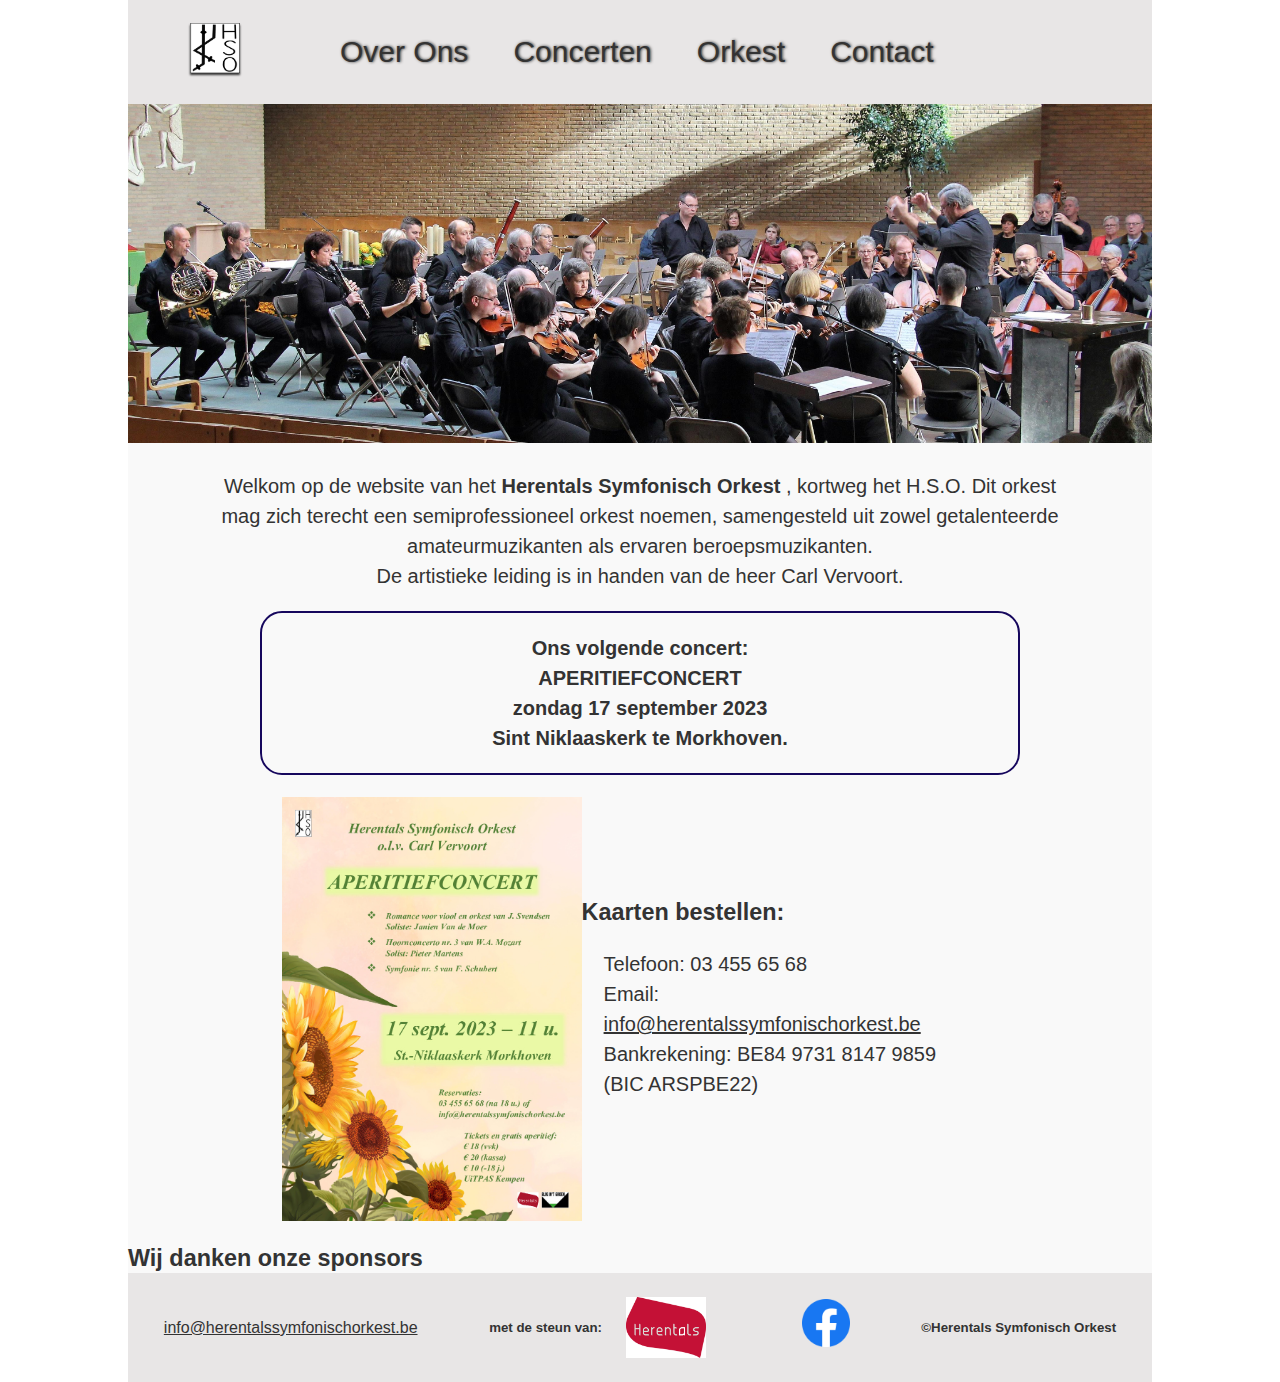
<file: hso/index.html>
<!DOCTYPE html>
<html lang="en">

<head>
    <meta charset="UTF-8">
    <meta name="viewport" content="width=device-width, initial-scale=1.0">
    <link rel="shortcut icon" href="./images/logo hso241.jpg" type="image/x-icon">
    <link rel="stylesheet" href="./style.css">
    <link rel="stylesheet" href="https://cdnjs.cloudflare.com/ajax/libs/font-awesome/4.7.0/css/font-awesome.min.css">

    <title>Herentals Symfonisch Orkest</title>
</head>

<body>
    <div class="container">
        <header class="topnav" id="myTopnav">
            <!--logo HSO, ook als favicon zetten-->

          
            
                    <a href="./index.html">
                        <img id="logo" src="./images/logo hso241.jpg" alt="logo HSO" width="50px">
                    </a>
                
  <ul>
                <li>
                    <a href="./index.html">
                        Over Ons
                    </a>
                    <!--Nieuws, Sponsors??
                        affiche, 
                        foto's van concerten, foto van repetitie, plaats waar we repeteren? -->
                </li>
                <li class="submenu">
                    <a href="./concerten.html">
                        Concerten </a>
                </li>
                <li class="submenu">
                    <a href="./orkest.html">
                        Orkest
                        <!--leden met naam vermelden per instrument? + 'reclame' om mee te komen spelen?-->
                    </a>
                </li>
                <li class="submenu">
                    <a href="./contact.html">
                        Contact
                    </a>
                
                </li>
            </ul>
            <a href="javascript:void(0);" class="icon" onclick="navbarresponsive()">
                <i class="fa fa-bars"></i></a>
        </header>
        <main>
         <!--Nieuws, Sponsors??
         affiche, 
         foto's van concerten, foto van repetitie, plaats waar we repeteren? -->
               
            <img src="./images/hsofacebookfoto.jpg" width="100%">
            <br>
            <p class="intro">Welkom op de website van het <b>Herentals Symfonisch Orkest </b> , 
                kortweg het H.S.O. Dit orkest mag zich terecht
                een semiprofessioneel orkest noemen, samengesteld uit zowel getalenteerde 
                amateurmuzikanten als ervaren beroepsmuzikanten.
                <br> De artistieke leiding is in handen van de heer Carl Vervoort.
            </p>
            <p id="volgendConcert">Ons volgende concert: <br>  APERITIEFCONCERT
                <br> 
                zondag 17 september 2023 <br>
                Sint Niklaaskerk te Morkhoven.</p>
            <div class="kleineContainer">
                <img class="affiche" src="./images/affiche 17 09 23.jpg" alt="affiche">
                <div class="kaarten">
                    <h3>Kaarten bestellen: </h3>
                    <p>
                        Telefoon: 03 455 65 68<br>
                        Email: <a
                            href="mailto:info@herentalssymfonischorkest.be">info@herentalssymfonischorkest.be</a><br>
                        Bankrekening: BE84 9731 8147 9859 (BIC ARSPBE22)</p>
                </div>

            </div>
<div class="sponsors">
    <h3>Wij danken onze sponsors</h3>
    
</div>
        </main>
        <footer>
            <a href="mailto:info@herentalssymfonischorkest.be">info@herentalssymfonischorkest.be</a>
           <div class="sponsors">
            <h5>met de steun van:</h5>
            <!--Link naar Herentals -->
            <img src="./images/logoSponsorHerentals.jpg" alt="logo Herentals">
         
           </div> 
           <a href="https://www.facebook.com/profile.php?id=100064446536694">
            <img src="./images/facebook ronde achtergrond.png" alt="logo facebook">
           </a>
           <h5>&copy;Herentals Symfonisch Orkest</h5>

            <!--
    emailadres
    social media logo +link
copyright
-->
        </footer>
    </div>
    <script src="./index.js"></script>
</body>

</html>
</file>
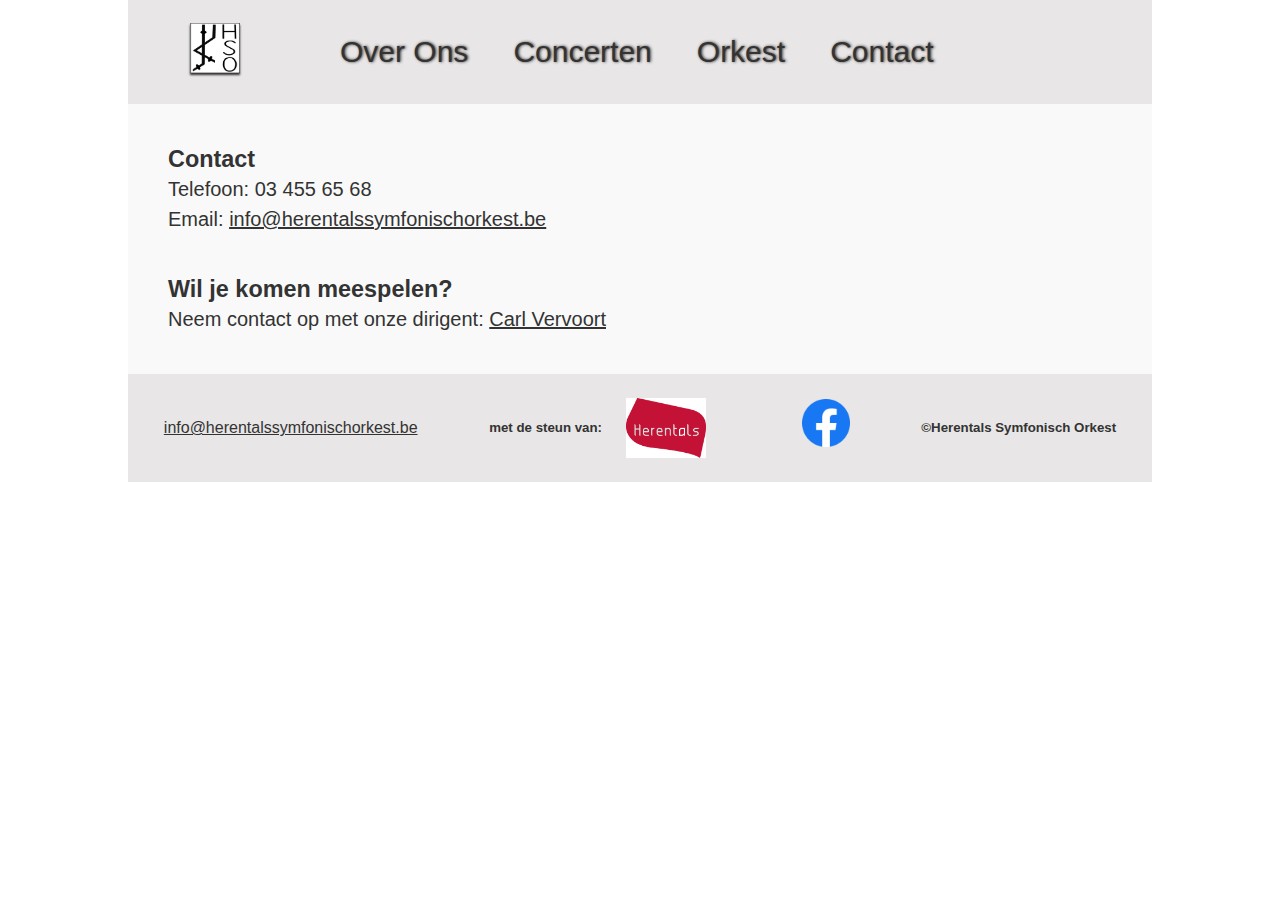
<file: hso/contact.html>
<!DOCTYPE html>
<html lang="en">

<head>
    <meta charset="UTF-8">
    <meta name="viewport" content="width=device-width, initial-scale=1.0">
    <link rel="shortcut icon" href="./images/logo hso241.jpg" type="image/x-icon">
    <link rel="stylesheet" href="./style.css">
    <link rel="stylesheet" href="https://cdnjs.cloudflare.com/ajax/libs/font-awesome/4.7.0/css/font-awesome.min.css">

    <title>Contact</title>
</head>

<body>
    <div class="container">
        <header class="topnav" id="myTopnav">
            <!--logo HSO, ook als favicon zetten-->
            <a href="./index.html">
                <img id="logo" src="./images/logo hso241.jpg" alt="logo HSO" width="50px">
            </a>
            <ul>


                <li>
                    <a href="./index.html">
                        Over Ons
                    </a>
                    <!--Nieuws, Sponsors??
                        affiche, 
                        foto's van concerten, foto van repetitie, plaats waar we repeteren? -->
                </li>
                <li class="submenu">
                    <a href="./concerten.html">
                        Concerten </a>
                </li>
                <li class="submenu">
                    <a href="./orkest.html">
                        Orkest
                        <!--leden met naam vermelden per instrument? + 'reclame' om mee te komen spelen?-->
                    </a>
                </li>
                <li class="submenu">
                    <a href="./contact.html">
                        Contact
                    </a>
                    <!-- <ul class="submenu-content">
                        <li><a href="#kaarten"></a>Kaarten bestellen</li>
                        <li>
                            <a href="#vacatures">Vacatures</a>
                        </li>
                    </ul> -->
                </li>
            </ul>
            <a href="javascript:void(0);" class="icon" onclick="navbarresponsive()">
                <i class="fa fa-bars"></i></a>
        </header>
        <main>
            <div class="contact">
                <!--Contactadres?-->
                    <h3 id="kaarten">Contact</h3>
        
            Telefoon: 03 455 65 68<br>
            Email: <a href="mailto:info@herentalssymfonischorkest.be">info@herentalssymfonischorkest.be</a><br>
       
            <!-- <p><a href="https://www.facebook.com/Herentals-Symfonisch-Orkest-318707505434086/"
                    target="_blank">Facebook</a><br>
 <a href="https://www.linkedin.com/company/18284267/" target="_blank">LinkedIn</a>
            </p> -->
            </div>
        
            <div class="vacatures contact">
                <h3 id="vacatures">Wil je komen meespelen?</h3>
 <p> Neem contact op met onze dirigent: <a href="mailto:info@herentalssymfonischorkest.be"> Carl Vervoort</a>
 </p>
            </div>
        </main>
        <footer>
            <a href="mailto:info@herentalssymfonischorkest.be">info@herentalssymfonischorkest.be</a>
            <div class="sponsors">
                <h5>met de steun van:</h5>
                <!--Link naar Herentals en GoForCruise-->
                <img src="./images/logoSponsorHerentals.jpg" alt="logo Herentals">

            </div>
            <a href="https://www.facebook.com/profile.php?id=100064446536694">
                <img src="./images/facebook ronde achtergrond.png" alt="logo facebook">
            </a>
            <h5>&copy;Herentals Symfonisch Orkest</h5>
            <!--
    emailadres
    social media logo +link
copyright
-->
        </footer>
        <script src="./index.js"></script>
    </div>
</body>

</html>
</file>
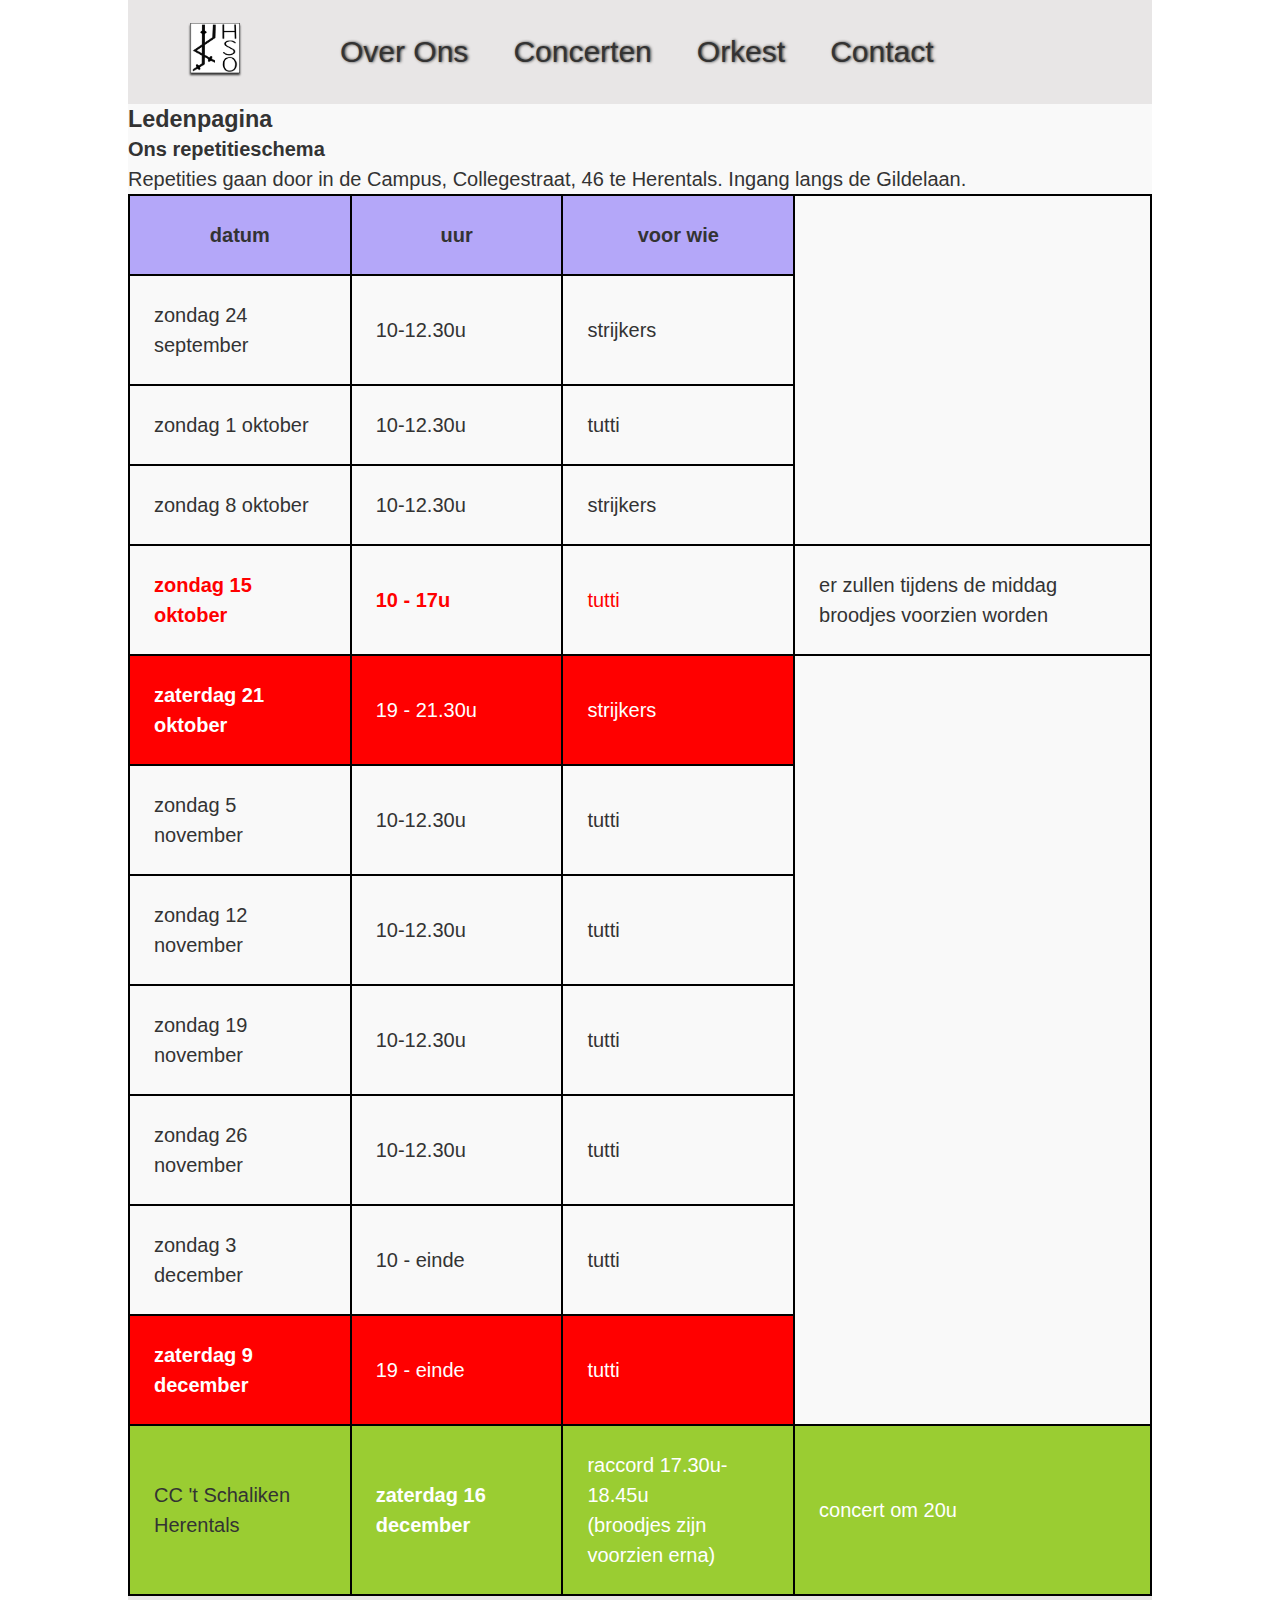
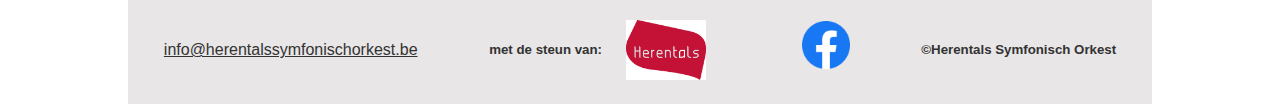
<file: hso/leden.html>
<!DOCTYPE html>
<html lang="en">

<head>
    <meta charset="UTF-8">
    <meta name="viewport" content="width=device-width, initial-scale=1.0">
    <link rel="shortcut icon" href="./images/logo hso241.jpg" type="image/x-icon">
    <link rel="stylesheet" href="./style.css">
    <link rel="stylesheet" href="https://cdnjs.cloudflare.com/ajax/libs/font-awesome/4.7.0/css/font-awesome.min.css">

    <title>Leden</title>
</head>

<body>
    <div class="container">
        <header class="topnav" id="myTopnav">
            <!--logo HSO, ook als favicon zetten-->
            <a href="./index.html">
                <img id="logo" src="./images/logo hso241.jpg" alt="logo HSO" width="50px">
            </a>
            <ul>
                <li>
                    <a href="./index.html">
                        Over Ons
                    </a>
                    <!--Nieuws, Sponsors??
                        affiche, 
                        foto's van concerten, foto van repetitie, plaats waar we repeteren? -->
                </li>
                <li class="submenu">
                    <a href="./concerten.html">
                        Concerten </a>
                </li>
                <li class="submenu">
                    <a href="./orkest.html">
                        Orkest
                        <!--leden met naam vermelden per instrument? + 'reclame' om mee te komen spelen?-->
                    </a>
                </li>
                <li class="submenu">
                    <a href="./contact.html">
                        Contact
                    </a>

                </li>
            </ul>
            <a href="javascript:void(0);" class="icon" onclick="navbarresponsive()">
                <i class="fa fa-bars"></i></a>
        </header>
        <main>
            <h3>Ledenpagina</h3>
            <h4>Ons repetitieschema</h4>
            <p>Repetities gaan door in de Campus, Collegestraat, 46 te Herentals. 
                Ingang langs de Gildelaan.</p>
            <table>

                <tr>
                    <th>datum</th>
                    <th>uur</th>
                    <th>voor wie</th>
                </tr>
<tr>
    <td>zondag 24 september</td>
    <td>10-12.30u</td>
    <td>strijkers</td>
</tr>
<tr>
    <td>zondag 1 oktober</td>
    <td>10-12.30u</td>
    <td>tutti</td>
</tr>
<tr>
    <td>zondag 8 oktober</td>
    <td>10-12.30u</td>
    <td>strijkers</td>
</tr>
<tr >
    <td style="color: red; font-weight: bolder;">zondag 15 oktober</td>
    <td style="color: red; font-weight: bolder;">10 - 17u</td>
    <td style="color: red;">tutti</td>
    <td>er zullen tijdens de middag broodjes voorzien worden</td>
</tr>  
<tr style="background-color: red;">
    <td style="color: white; font-weight: bolder;">zaterdag 21 oktober</td>
    <td style="color: white;">19 - 21.30u</td>
    <td style="color: white;">strijkers</td>
</tr>      
<tr>
    <td>zondag 5 november</td>
    <td>10-12.30u</td>
    <td>tutti</td>
</tr>
<tr>
    <td>zondag 12 november</td>
    <td>10-12.30u</td>
    <td>tutti</td>
</tr>
<tr>
    <td>zondag 19 november</td>
    <td>10-12.30u</td>
    <td>tutti</td>
</tr>
<tr>
    <td>zondag 26 november</td>
    <td>10-12.30u</td>
    <td>tutti</td>
</tr>
<tr>
    <td>zondag 3 december</td>
    <td>10 - einde</td>
    <td>tutti</td>
</tr>
<tr style="background-color: red;">
    <td style="color: white; font-weight: 900;">zaterdag 9 december</td>
    <td style="color: white;">19 - einde</td>
    <td style="color: white;">tutti</td>
</tr>
<tr style="background-color:yellowgreen;">
    <td>CC 't Schaliken Herentals</td>
    <td style="color: white; font-weight: bolder;">zaterdag 16 december</td>
    <td style="color: white;">raccord 17.30u-18.45u <br> (broodjes zijn voorzien erna)</td>
  
    <td style="color: white;">concert om 20u</td>  
    <!-- <td>broodjes zijn voorzien na de raccord</td> -->
</tr>
            </table>

        </main>
        <footer>
            <a href="mailto:info@herentalssymfonischorkest.be">info@herentalssymfonischorkest.be</a>
            <div class="sponsors">
                <h5>met de steun van:</h5>
                <!--Link naar Herentals en GoForCruise-->
                <img src="./images/logoSponsorHerentals.jpg" alt="logo Herentals">

            </div>
            <a href="https://www.facebook.com/profile.php?id=100064446536694">
                <img src="./images/facebook ronde achtergrond.png" alt="logo facebook">
            </a>
            <h5>&copy;Herentals Symfonisch Orkest</h5>
            <!--
    emailadres
    social media logo +link
copyright
-->
        </footer>
    </div>
</body>

</html>
</file>
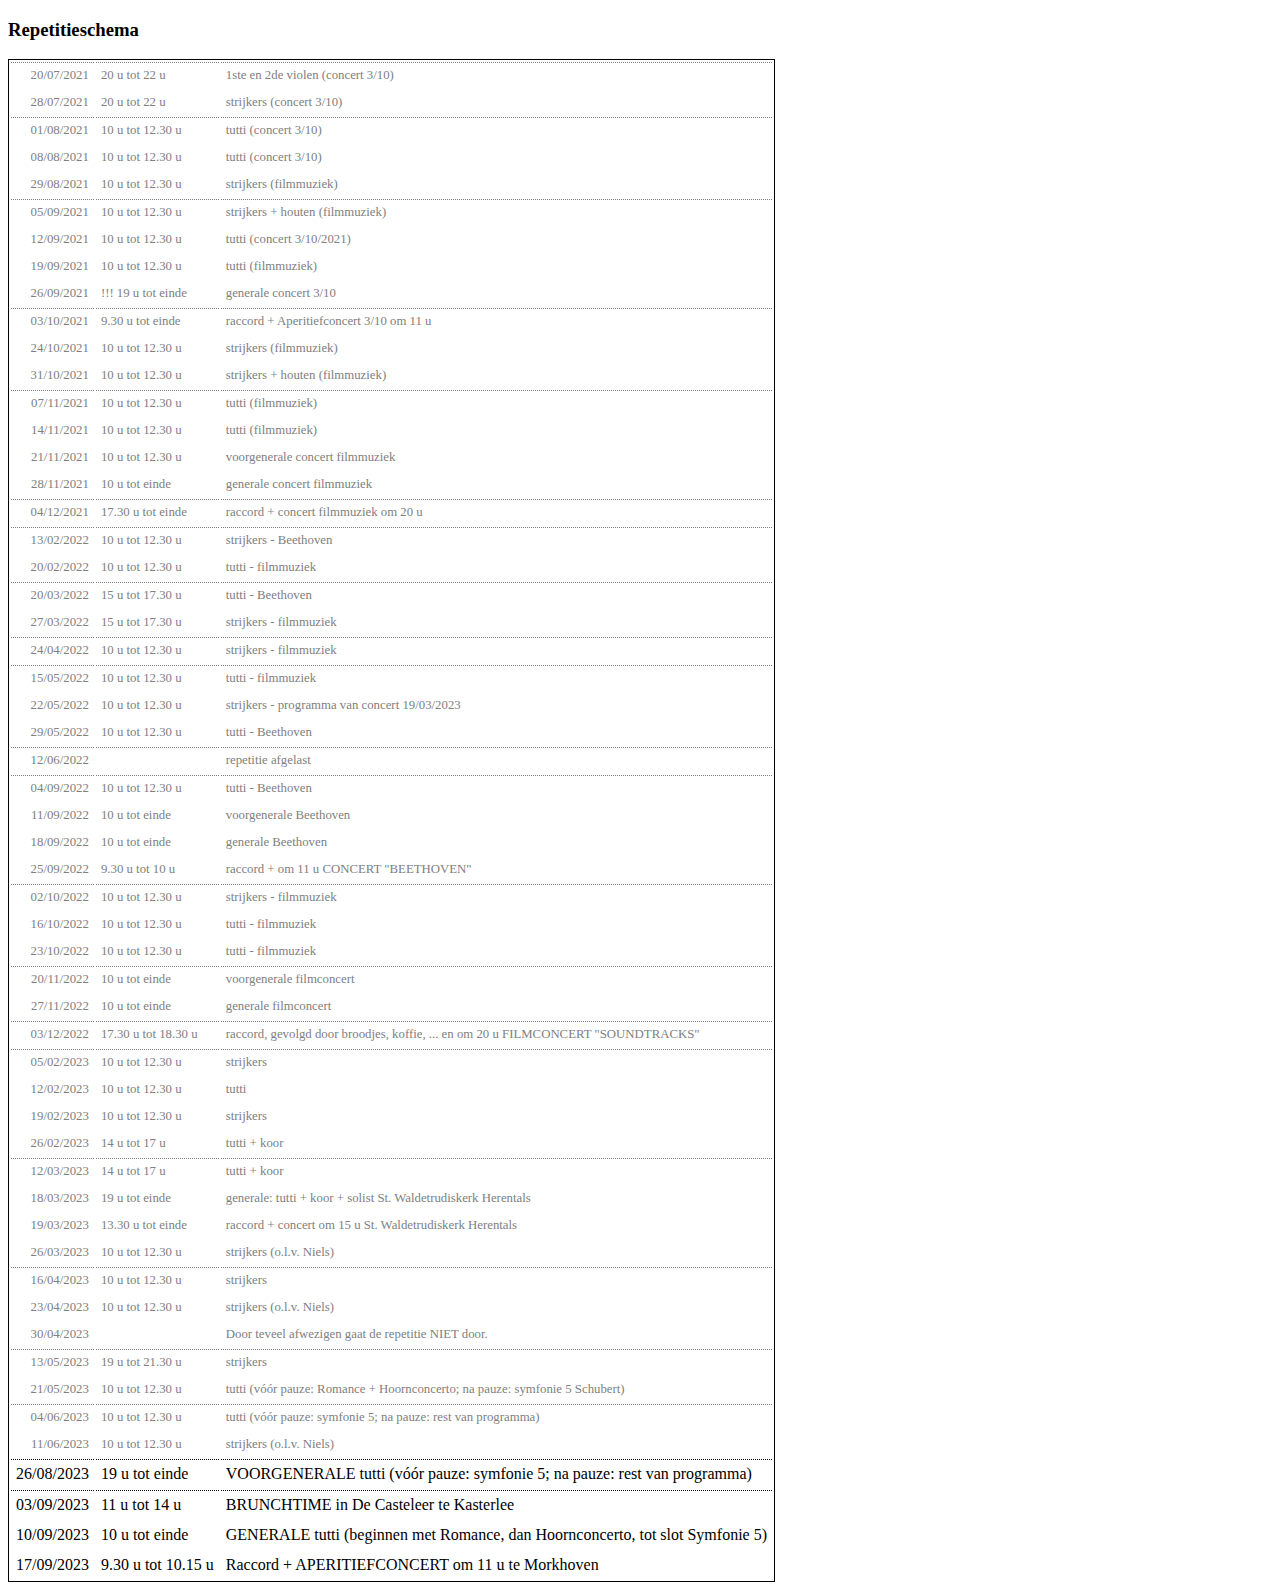
<file: hso/ledenpagina.html>
<!DOCTYPE html>
<html lang="en">

<head>
    <meta charset="UTF-8">
    <meta name="viewport" content="width=device-width, initial-scale=1.0">
    <title>Document</title>
</head>

<body>
    <h3>Repetitieschema</h3>
    <table style="border:1px solid black;">
        <tbody>
            <tr style="font-size:0.8em;color:gray;">
                <td style="text-align:right;padding:5px;border-top-style:dotted;border-top-width:1px;">20/07/2021</td>
                <td style="padding:5px;border-top-style:dotted;border-top-width:1px;">20 u tot 22 u</td>
                <td style="padding:5px;border-top-style:dotted;border-top-width:1px;">1ste en 2de violen (concert 3/10)
                </td>
            </tr>
            <tr style="font-size:0.8em;color:gray;">
                <td style="text-align:right;padding:5px;">28/07/2021</td>
                <td style="padding:5px;">20 u tot 22 u</td>
                <td style="padding:5px;">strijkers (concert 3/10)</td>
            </tr>
            <tr style="font-size:0.8em;color:gray;">
                <td style="text-align:right;padding:5px;border-top-style:dotted;border-top-width:1px;">01/08/2021</td>
                <td style="padding:5px;border-top-style:dotted;border-top-width:1px;">10 u tot 12.30 u</td>
                <td style="padding:5px;border-top-style:dotted;border-top-width:1px;">tutti (concert 3/10)</td>
            </tr>
            <tr style="font-size:0.8em;color:gray;">
                <td style="text-align:right;padding:5px;">08/08/2021</td>
                <td style="padding:5px;">10 u tot 12.30 u</td>
                <td style="padding:5px;">tutti (concert 3/10)</td>
            </tr>
            <tr style="font-size:0.8em;color:gray;">
                <td style="text-align:right;padding:5px;">29/08/2021</td>
                <td style="padding:5px;">10 u tot 12.30 u</td>
                <td style="padding:5px;">strijkers (filmmuziek)</td>
            </tr>
            <tr style="font-size:0.8em;color:gray;">
                <td style="text-align:right;padding:5px;border-top-style:dotted;border-top-width:1px;">05/09/2021</td>
                <td style="padding:5px;border-top-style:dotted;border-top-width:1px;">10 u tot 12.30 u</td>
                <td style="padding:5px;border-top-style:dotted;border-top-width:1px;">strijkers + houten (filmmuziek)
                </td>
            </tr>
            <tr style="font-size:0.8em;color:gray;">
                <td style="text-align:right;padding:5px;">12/09/2021</td>
                <td style="padding:5px;">10 u tot 12.30 u</td>
                <td style="padding:5px;">tutti (concert 3/10/2021)</td>
            </tr>
            <tr style="font-size:0.8em;color:gray;">
                <td style="text-align:right;padding:5px;">19/09/2021</td>
                <td style="padding:5px;">10 u tot 12.30 u</td>
                <td style="padding:5px;">tutti (filmmuziek)</td>
            </tr>
            <tr style="font-size:0.8em;color:gray;">
                <td style="text-align:right;padding:5px;">26/09/2021</td>
                <td style="padding:5px;">!!! 19 u tot einde</td>
                <td style="padding:5px;">generale concert 3/10</td>
            </tr>
            <tr style="font-size:0.8em;color:gray;">
                <td style="text-align:right;padding:5px;border-top-style:dotted;border-top-width:1px;">03/10/2021</td>
                <td style="padding:5px;border-top-style:dotted;border-top-width:1px;">9.30 u tot einde</td>
                <td style="padding:5px;border-top-style:dotted;border-top-width:1px;"> raccord + Aperitiefconcert 3/10
                    om 11 u</td>
            </tr>
            <tr style="font-size:0.8em;color:gray;">
                <td style="text-align:right;padding:5px;">24/10/2021</td>
                <td style="padding:5px;">10 u tot 12.30 u</td>
                <td style="padding:5px;">strijkers (filmmuziek)</td>
            </tr>
            <tr style="font-size:0.8em;color:gray;">
                <td style="text-align:right;padding:5px;">31/10/2021</td>
                <td style="padding:5px;">10 u tot 12.30 u</td>
                <td style="padding:5px;">strijkers + houten (filmmuziek)</td>
            </tr>
            <tr style="font-size:0.8em;color:gray;">
                <td style="text-align:right;padding:5px;border-top-style:dotted;border-top-width:1px;">07/11/2021</td>
                <td style="padding:5px;border-top-style:dotted;border-top-width:1px;">10 u tot 12.30 u</td>
                <td style="padding:5px;border-top-style:dotted;border-top-width:1px;">tutti (filmmuziek)</td>
            </tr>
            <tr style="font-size:0.8em;color:gray;">
                <td style="text-align:right;padding:5px;">14/11/2021</td>
                <td style="padding:5px;">10 u tot 12.30 u</td>
                <td style="padding:5px;">tutti (filmmuziek)</td>
            </tr>
            <tr style="font-size:0.8em;color:gray;">
                <td style="text-align:right;padding:5px;">21/11/2021</td>
                <td style="padding:5px;">10 u tot 12.30 u</td>
                <td style="padding:5px;">voorgenerale concert filmmuziek</td>
            </tr>
            <tr style="font-size:0.8em;color:gray;">
                <td style="text-align:right;padding:5px;">28/11/2021</td>
                <td style="padding:5px;">10 u tot einde</td>
                <td style="padding:5px;">generale concert filmmuziek</td>
            </tr>
            <tr style="font-size:0.8em;color:gray;">
                <td style="text-align:right;padding:5px;border-top-style:dotted;border-top-width:1px;">04/12/2021</td>
                <td style="padding:5px;border-top-style:dotted;border-top-width:1px;">17.30 u tot einde</td>
                <td style="padding:5px;border-top-style:dotted;border-top-width:1px;">raccord + concert filmmuziek om 20
                    u</td>
            </tr>
            <tr style="font-size:0.8em;color:gray;">
                <td style="text-align:right;padding:5px;border-top-style:dotted;border-top-width:1px;">13/02/2022</td>
                <td style="padding:5px;border-top-style:dotted;border-top-width:1px;">10 u tot 12.30 u</td>
                <td style="padding:5px;border-top-style:dotted;border-top-width:1px;">strijkers - Beethoven</td>
            </tr>
            <tr style="font-size:0.8em;color:gray;">
                <td style="text-align:right;padding:5px;">20/02/2022</td>
                <td style="padding:5px;">10 u tot 12.30 u</td>
                <td style="padding:5px;">tutti - filmmuziek</td>
            </tr>
            <tr style="font-size:0.8em;color:gray;">
                <td style="text-align:right;padding:5px;border-top-style:dotted;border-top-width:1px;">20/03/2022</td>
                <td style="padding:5px;border-top-style:dotted;border-top-width:1px;">15 u tot 17.30 u</td>
                <td style="padding:5px;border-top-style:dotted;border-top-width:1px;">tutti - Beethoven</td>
            </tr>
            <tr style="font-size:0.8em;color:gray;">
                <td style="text-align:right;padding:5px;">27/03/2022</td>
                <td style="padding:5px;">15 u tot 17.30 u</td>
                <td style="padding:5px;">strijkers - filmmuziek</td>
            </tr>
            <tr style="font-size:0.8em;color:gray;">
                <td style="text-align:right;padding:5px;border-top-style:dotted;border-top-width:1px;">24/04/2022</td>
                <td style="padding:5px;border-top-style:dotted;border-top-width:1px;">10 u tot 12.30 u</td>
                <td style="padding:5px;border-top-style:dotted;border-top-width:1px;">strijkers - filmmuziek</td>
            </tr>
            <tr style="font-size:0.8em;color:gray;">
                <td style="text-align:right;padding:5px;border-top-style:dotted;border-top-width:1px;">15/05/2022</td>
                <td style="padding:5px;border-top-style:dotted;border-top-width:1px;">10 u tot 12.30 u</td>
                <td style="padding:5px;border-top-style:dotted;border-top-width:1px;">tutti - filmmuziek</td>
            </tr>
            <tr style="font-size:0.8em;color:gray;">
                <td style="text-align:right;padding:5px;">22/05/2022</td>
                <td style="padding:5px;">10 u tot 12.30 u</td>
                <td style="padding:5px;">strijkers - programma van concert 19/03/2023</td>
            </tr>
            <tr style="font-size:0.8em;color:gray;">
                <td style="text-align:right;padding:5px;">29/05/2022</td>
                <td style="padding:5px;">10 u tot 12.30 u</td>
                <td style="padding:5px;">tutti - Beethoven
                </td>
            </tr>
            <tr style="font-size:0.8em;color:gray;">
                <td style="text-align:right;padding:5px;border-top-style:dotted;border-top-width:1px;">12/06/2022</td>
                <td style="padding:5px;border-top-style:dotted;border-top-width:1px;"></td>
                <td style="padding:5px;border-top-style:dotted;border-top-width:1px;">repetitie afgelast</td>
            </tr>
            <tr style="font-size:0.8em;color:gray;">
                <td style="text-align:right;padding:5px;border-top-style:dotted;border-top-width:1px;">04/09/2022</td>
                <td style="padding:5px;border-top-style:dotted;border-top-width:1px;">10 u tot 12.30 u</td>
                <td style="padding:5px;border-top-style:dotted;border-top-width:1px;">tutti - Beethoven</td>
            </tr>
            <tr style="font-size:0.8em;color:gray;">
                <td style="text-align:right;padding:5px;">11/09/2022</td>
                <td style="padding:5px;">10 u tot einde</td>
                <td style="padding:5px;">voorgenerale Beethoven</td>
            </tr>
            <tr style="font-size:0.8em;color:gray;">
                <td style="text-align:right;padding:5px;">18/09/2022</td>
                <td style="padding:5px;">10 u tot einde</td>
                <td style="padding:5px;">generale Beethoven</td>
            </tr>
            <tr style="font-size:0.8em;color:gray;">
                <td style="text-align:right;padding:5px;">25/09/2022</td>
                <td style="padding:5px;">9.30 u tot 10 u</td>
                <td style="padding:5px;">raccord + om 11 u CONCERT "BEETHOVEN"
                </td>
            </tr>
            <tr style="font-size:0.8em;color:gray;">
                <td style="text-align:right;padding:5px;border-top-style:dotted;border-top-width:1px;">02/10/2022</td>
                <td style="padding:5px;border-top-style:dotted;border-top-width:1px;">10 u tot 12.30 u</td>
                <td style="padding:5px;border-top-style:dotted;border-top-width:1px;">strijkers - filmmuziek
                </td>
            </tr>
            <tr style="font-size:0.8em;color:gray;">
                <td style="text-align:right;padding:5px;">16/10/2022</td>
                <td style="padding:5px;">10 u tot 12.30 u</td>
                <td style="padding:5px;">tutti - filmmuziek
                </td>
            </tr>
            <tr style="font-size:0.8em;color:gray;">
                <td style="text-align:right;padding:5px;">23/10/2022</td>
                <td style="padding:5px;">10 u tot 12.30 u</td>
                <td style="padding:5px;">tutti - filmmuziek
                </td>
            </tr>
            <tr style="font-size:0.8em;color:gray;">
                <td style="text-align:right;padding:5px;border-top-style:dotted;border-top-width:1px;">20/11/2022</td>
                <td style="padding:5px;border-top-style:dotted;border-top-width:1px;">10 u tot einde</td>
                <td style="padding:5px;border-top-style:dotted;border-top-width:1px;">voorgenerale filmconcert
                </td>
            </tr>
            <tr style="font-size:0.8em;color:gray;">
                <td style="text-align:right;padding:5px;">27/11/2022</td>
                <td style="padding:5px;">10 u tot einde</td>
                <td style="padding:5px;">generale filmconcert
                </td>
            </tr>
            <tr style="font-size:0.8em;color:gray;">
                <td style="text-align:right;padding:5px;border-top-style:dotted;border-top-width:1px;">03/12/2022</td>
                <td style="padding:5px;border-top-style:dotted;border-top-width:1px;">17.30 u tot 18.30 u</td>
                <td style="padding:5px;border-top-style:dotted;border-top-width:1px;">raccord, gevolgd door broodjes,
                    koffie, ... en om 20 u FILMCONCERT "SOUNDTRACKS"
                </td>
            </tr>
            <tr style="font-size:0.8em;color:gray;">
                <td style="text-align:right;padding:5px;border-top-style:dotted;border-top-width:1px;">05/02/2023</td>
                <td style="padding:5px;border-top-style:dotted;border-top-width:1px;">10 u tot 12.30 u</td>
                <td style="padding:5px;border-top-style:dotted;border-top-width:1px;">strijkers</td>
            </tr>
            <tr style="font-size:0.8em;color:gray;">
                <td style="text-align:right;padding:5px;">12/02/2023</td>
                <td style="padding:5px;">10 u tot 12.30 u</td>
                <td style="padding:5px;">tutti</td>
            </tr>
            <tr style="font-size:0.8em;color:gray;">
                <td style="text-align:right;padding:5px;">19/02/2023</td>
                <td style="padding:5px;">10 u tot 12.30 u</td>
                <td style="padding:5px;">strijkers</td>
            </tr>
            <tr style="font-size:0.8em;color:gray;">
                <td style="text-align:right;padding:5px;">26/02/2023</td>
                <td style="padding:5px;">14 u tot 17 u</td>
                <td style="padding:5px;">tutti + koor</td>
            </tr>
            <tr style="font-size:0.8em;color:gray;">
                <td style="text-align:right;padding:5px;border-top-style:dotted;border-top-width:1px;">12/03/2023</td>
                <td style="padding:5px;border-top-style:dotted;border-top-width:1px;">14 u tot 17 u</td>
                <td style="padding:5px;border-top-style:dotted;border-top-width:1px;">tutti + koor</td>
            </tr>
            <tr style="font-size:0.8em;color:gray;">
                <td style="text-align:right;padding:5px;">18/03/2023</td>
                <td style="padding:5px;">19 u tot einde</td>
                <td style="padding:5px;">generale: tutti + koor + solist St. Waldetrudiskerk Herentals</td>
            </tr>
            <tr style="font-size:0.8em;color:gray;">
                <td style="text-align:right;padding:5px;">19/03/2023</td>
                <td style="padding:5px;">13.30 u tot einde</td>
                <td style="padding:5px;">raccord + concert om 15 u St. Waldetrudiskerk Herentals</td>
            </tr>
            <tr style="font-size:0.8em;color:gray;">
                <td style="text-align:right;padding:5px;">26/03/2023</td>
                <td style="padding:5px;">10 u tot 12.30 u</td>
                <td style="padding:5px;">strijkers (o.l.v. Niels)</td>
            </tr>
            <tr style="font-size:0.8em;color:gray;">
                <td style="text-align:right;padding:5px;border-top-style:dotted;border-top-width:1px;">16/04/2023</td>
                <td style="padding:5px;border-top-style:dotted;border-top-width:1px;">10 u tot 12.30 u</td>
                <td style="padding:5px;border-top-style:dotted;border-top-width:1px;">strijkers</td>
            </tr>
            <tr style="font-size:0.8em;color:gray;">
                <td style="text-align:right;padding:5px;">23/04/2023</td>
                <td style="padding:5px;">10 u tot 12.30 u</td>
                <td style="padding:5px;">strijkers (o.l.v. Niels)</td>
            </tr>
            <tr style="font-size:0.8em;color:gray;">
                <td style="text-align:right;padding:5px;">30/04/2023</td>
                <td style="padding:5px;"></td>
                <td style="padding:5px;">Door teveel afwezigen gaat de repetitie NIET door.</td>
            </tr>
            <tr style="font-size:0.8em;color:gray;">
                <td style="text-align:right;padding:5px;border-top-style:dotted;border-top-width:1px;">13/05/2023</td>
                <td style="padding:5px;border-top-style:dotted;border-top-width:1px;">19 u tot 21.30 u</td>
                <td style="padding:5px;border-top-style:dotted;border-top-width:1px;">strijkers</td>
            </tr>
            <tr style="font-size:0.8em;color:gray;">
                <td style="text-align:right;padding:5px;">21/05/2023</td>
                <td style="padding:5px;">10 u tot 12.30 u</td>
                <td style="padding:5px;">tutti (vóór pauze: Romance + Hoornconcerto; na pauze: symfonie 5 Schubert)</td>
            </tr>
            <tr style="font-size:0.8em;color:gray;">
                <td style="text-align:right;padding:5px;border-top-style:dotted;border-top-width:1px;">04/06/2023</td>
                <td style="padding:5px;border-top-style:dotted;border-top-width:1px;">10 u tot 12.30 u</td>
                <td style="padding:5px;border-top-style:dotted;border-top-width:1px;">tutti (vóór pauze: symfonie 5; na
                    pauze: rest van programma)

                </td>
            </tr>
            <tr style="font-size:0.8em;color:gray;">
                <td style="text-align:right;padding:5px;">11/06/2023</td>
                <td style="padding:5px;">10 u tot 12.30 u</td>
                <td style="padding:5px;">strijkers (o.l.v. Niels)</td>
            </tr>
            <tr >
                <td style="text-align:right;padding:5px;border-top-style:dotted;border-top-width:1px;">26/08/2023</td>
                <td style="padding:5px;border-top-style:dotted;border-top-width:1px;">19 u tot einde</td>
                <td style="padding:5px;border-top-style:dotted;border-top-width:1px;">VOORGENERALE tutti (vóór pauze:
                    symfonie 5; na pauze: rest van programma)

                </td>
            </tr>
            <tr >
                <td style="text-align:right;padding:5px;border-top-style:dotted;border-top-width:1px;">03/09/2023</td>
                <td style="padding:5px;border-top-style:dotted;border-top-width:1px;">11 u tot 14 u</td>
                <td style="padding:5px;border-top-style:dotted;border-top-width:1px;">BRUNCHTIME in De Casteleer te
                    Kasterlee</td>
            </tr>
            <tr >
                <td style="text-align:right;padding:5px;">10/09/2023</td>
                <td style="padding:5px;">10 u tot einde</td>
                <td style="padding:5px;">GENERALE tutti (beginnen met Romance, dan Hoornconcerto, tot slot Symfonie 5)
                </td>
            </tr>
            <tr >
                <td style="text-align:right;padding:5px;">17/09/2023</td>
                <td style="padding:5px;">9.30 u tot 10.15 u</td>
                <td style="padding:5px;">Raccord + APERITIEFCONCERT om 11 u te Morkhoven

                </td>
            </tr>
        </tbody>
    </table>
</body>

</html>
</file>
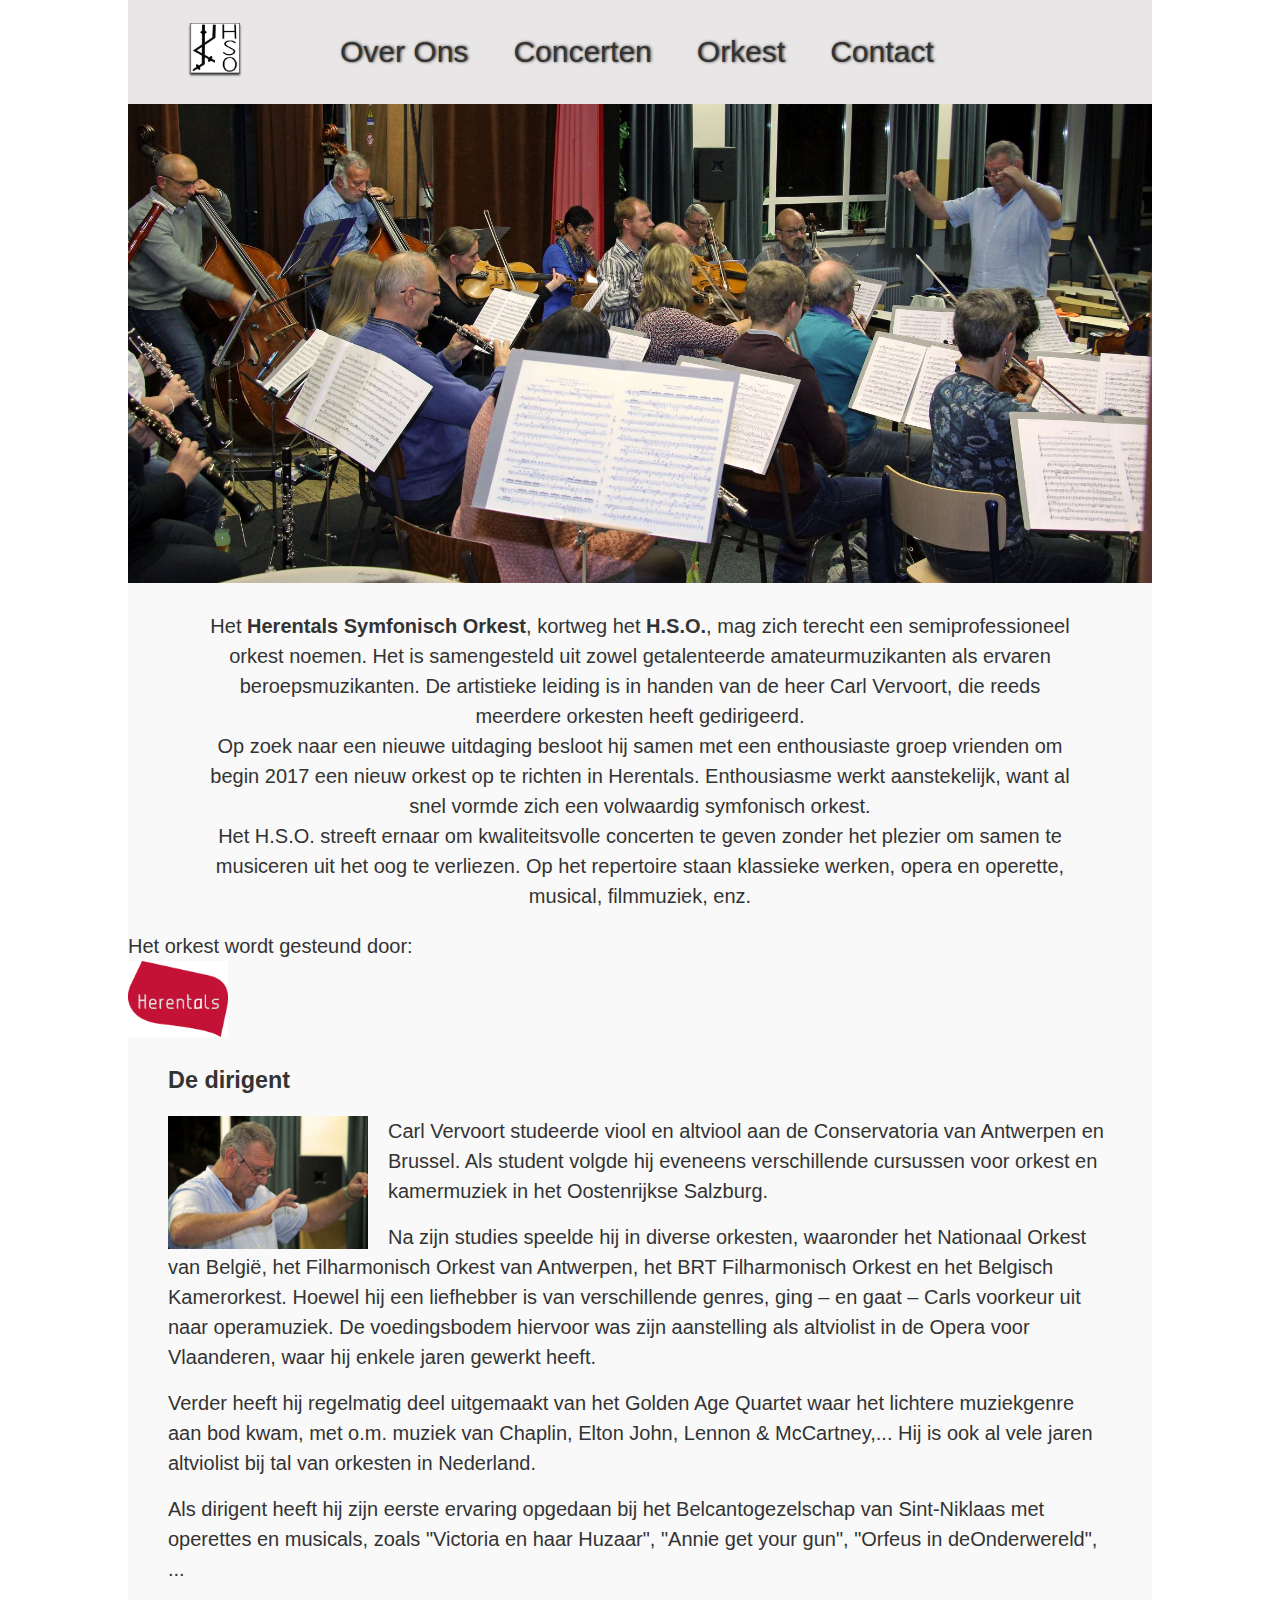
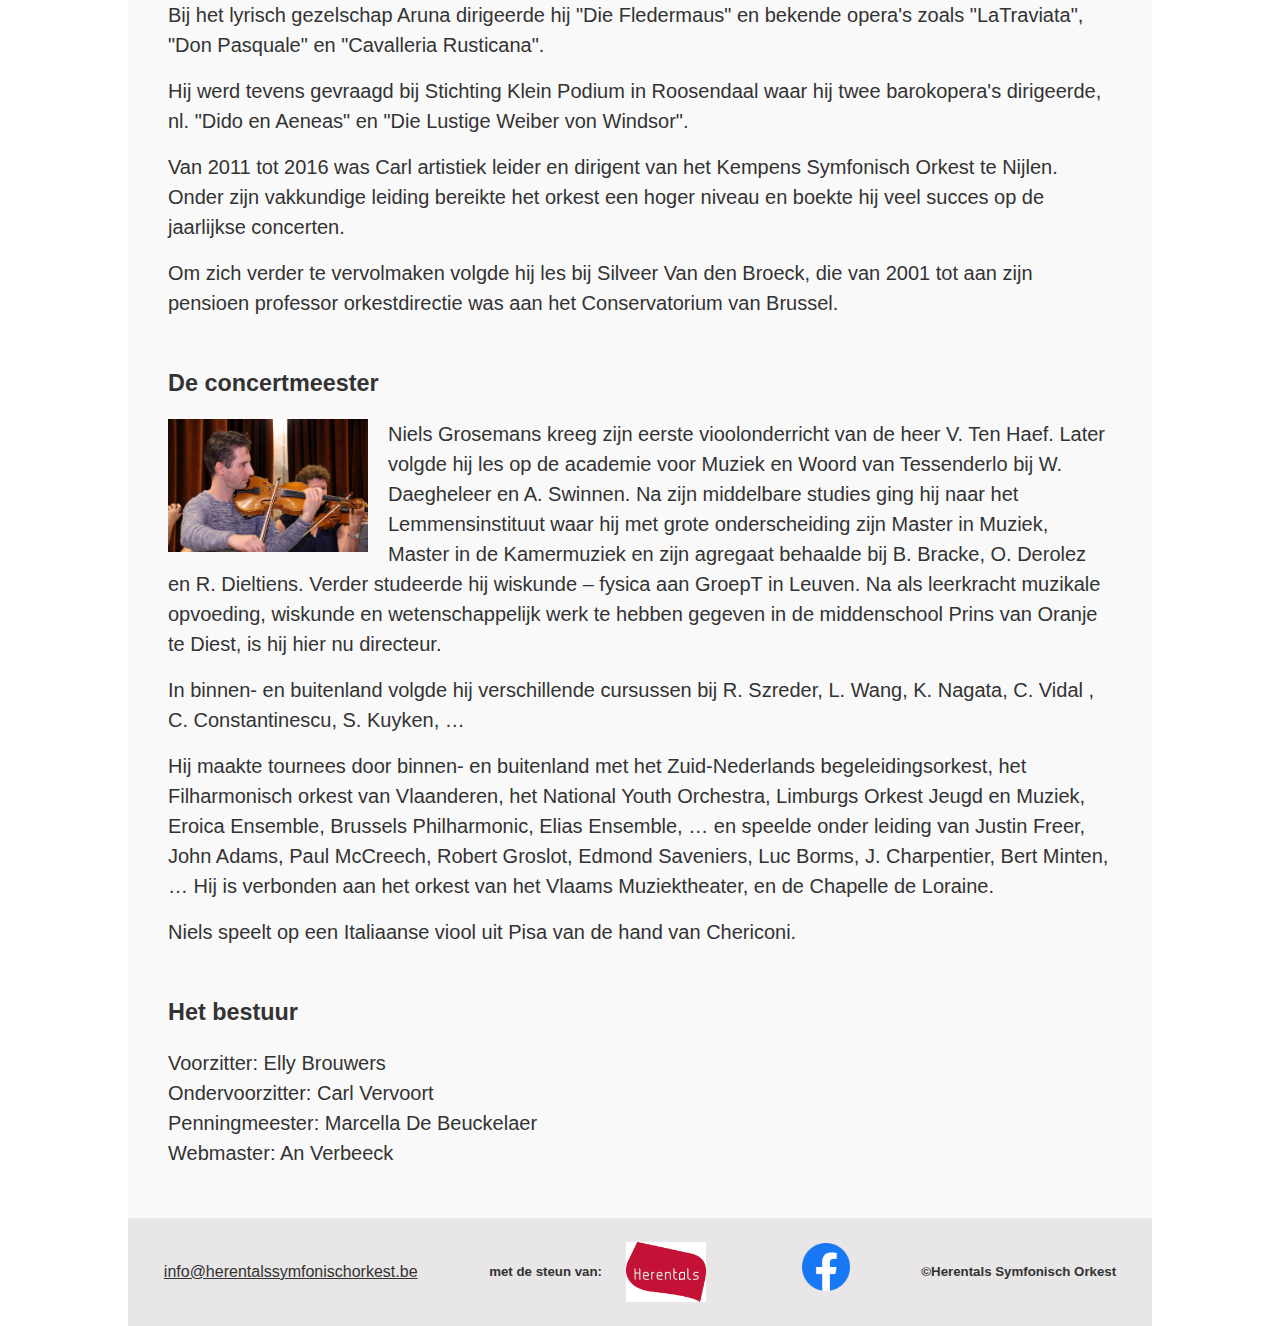
<file: hso/orkest.html>
<!DOCTYPE html>
<html lang="en">

<head>
    <meta charset="UTF-8">
    <meta name="viewport" content="width=device-width, initial-scale=1.0">
    <link rel="shortcut icon" href="./images/logo hso241.jpg" type="image/x-icon">
    <link rel="stylesheet" href="./style.css">
    <link rel="stylesheet" href="https://cdnjs.cloudflare.com/ajax/libs/font-awesome/4.7.0/css/font-awesome.min.css">

    <title>Het orkest</title>
</head>

<body>
    <div class="container">
        <header class="topnav" id="myTopnav">
            <!--logo HSO, ook als favicon zetten-->
            <a href="./index.html">
                <img id="logo" src="./images/logo hso241.jpg" alt="logo HSO" width="50px">
            </a>
            <ul>
                <li>
                    <a href="./index.html">
                        Over Ons
                    </a>
                </li>
                <li class="submenu">
                    <a href="./concerten.html">
                        Concerten </a>
                </li>
                <li class="submenu">
                    <a href="./orkest.html">
                        Orkest
                        <!--leden met naam vermelden per instrument? + 'reclame' om mee te komen spelen?-->
                    </a>
                    <ul class="submenu-content">
                        <!--//linken naar blockanchor/-->
                        <li>
                            <a href="#dirigent">Dirigent</a>
                        </li>
                        <li>
                            <a href="#concertmeester">Concertmeester</a>
                        </li>
                        <li id="leden" onclick={showInlog()}>
                            Leden
                            <!--Leden sectie = secure: inlog HSO + altviool2017!
                            inhoud = agenda-->
                        </li>
                    </ul>
                </li>
                <li class="submenu">
                    <a href="./contact.html">
                        Contact
                    </a>
                </li>
                              
            </ul>
            <a href="javascript:void(0);" class="icon" onclick="navbarresponsive()">
                    <i class="fa fa-bars"></i></a>
        </header>
        <main>
                   <img src="./images/repetitie.jpg" width="100%">
            <p class="intro">Het <b>Herentals Symfonisch Orkest</b>, kortweg het <b>H.S.O.</b>, 
                mag zich terecht een semiprofessioneel orkest noemen. Het is samengesteld uit 
                zowel getalenteerde amateurmuzikanten als ervaren beroepsmuzikanten. De
                artistieke leiding is in handen van de heer Carl Vervoort, die reeds meerdere orkesten heeft
                gedirigeerd. 
                <br>Op zoek naar een nieuwe uitdaging besloot hij samen met een enthousiaste groep 
                vrienden om begin 2017 een nieuw orkest op te richten in Herentals. 
                Enthousiasme werkt aanstekelijk, want al snel
                vormde zich een volwaardig symfonisch orkest.
           <br> Het H.S.O. streeft ernaar om kwaliteitsvolle concerten te geven zonder het plezier om samen te
                musiceren uit het oog te verliezen. Op het repertoire staan klassieke werken, opera en operette,
                musical, filmmuziek, enz.</p>
            <p>Het orkest wordt gesteund door:</p>
            <p><img src="./images/logoSponsorHerentals.jpg" style="max-width: 5em;margin-right:1em;">
                       <!--logo's sponsors-->
            </p>
            <div class="cv">
                    <h3 id="dirigent">De dirigent</h3>
            <img src="./images/dirigent.jpg" style="max-width: 10em;float:left;margin-right:1em;">
            <p>Carl Vervoort studeerde viool en altviool aan de Conservatoria van Antwerpen en Brussel. Als student
                volgde hij eveneens verschillende cursussen voor orkest en kamermuziek in het Oostenrijkse Salzburg.</p>
            <p>Na zijn studies speelde hij in diverse orkesten, waaronder het Nationaal Orkest van België, het
                Filharmonisch Orkest van Antwerpen, het BRT Filharmonisch Orkest en het Belgisch Kamerorkest. Hoewel hij
                een liefhebber is van verschillende genres, ging – en gaat – Carls voorkeur uit naar operamuziek. De
                voedingsbodem hiervoor was zijn aanstelling als altviolist in de Opera voor Vlaanderen, waar hij enkele
                jaren gewerkt heeft.</p>
            <p>Verder heeft hij regelmatig deel uitgemaakt van het Golden Age Quartet waar het lichtere muziekgenre aan
                bod kwam, met o.m. muziek van Chaplin, Elton John, Lennon &amp; McCartney,... Hij is ook al vele jaren
                altviolist bij tal van orkesten in Nederland.</p>
            <p>Als dirigent heeft hij zijn eerste ervaring opgedaan bij het Belcantogezelschap van Sint-Niklaas met
                operettes en musicals, zoals "Victoria en haar Huzaar", "Annie get your gun", "Orfeus in deOnderwereld",
                ...</p>
            <p>Bij het lyrisch gezelschap Aruna dirigeerde hij "Die Fledermaus" en bekende opera's zoals "LaTraviata",
                "Don Pasquale" en "Cavalleria Rusticana".</p>
            <p>Hij werd tevens gevraagd bij Stichting Klein Podium in Roosendaal waar hij twee barokopera's dirigeerde,
                nl. "Dido en Aeneas" en "Die Lustige Weiber von Windsor".</p>
            <p>Van 2011 tot 2016 was Carl artistiek leider en dirigent van het Kempens Symfonisch Orkest te Nijlen.
                Onder zijn vakkundige leiding bereikte het orkest een hoger niveau en boekte hij veel succes op de
                jaarlijkse concerten.</p>
            <p>Om zich verder te vervolmaken volgde hij les bij Silveer Van den Broeck, die van 2001 tot aan zijn
                pensioen professor orkestdirectie was aan het Conservatorium van Brussel.</p>
            </div>
        <div class="cv">
              <h3 id="concertmeester">De concertmeester</h3>
                <img src="./images/concertmeester.jpg" style="max-width: 10em;float:left;margin-right:1em;">
                <p>Niels Grosemans kreeg zijn eerste vioolonderricht van de heer V. Ten Haef. Later volgde hij les op de
                    academie voor Muziek en Woord van Tessenderlo bij W. Daegheleer en A. Swinnen. Na zijn middelbare
                    studies ging hij naar het Lemmensinstituut waar hij met grote onderscheiding zijn Master in Muziek,
                    Master in de Kamermuziek en zijn agregaat behaalde bij B. Bracke, O. Derolez en R. Dieltiens. Verder
                    studeerde hij wiskunde – fysica aan GroepT in Leuven. Na als leerkracht muzikale opvoeding, wiskunde en
                    wetenschappelijk werk te hebben gegeven in de middenschool Prins van Oranje te Diest, is hij hier nu
                    directeur.</p>
                <p>In binnen- en buitenland volgde hij verschillende cursussen bij R. Szreder, L. Wang, K. Nagata, C. Vidal
                    , C. Constantinescu, S. Kuyken, …</p>
                <p>Hij maakte tournees door binnen- en buitenland met het Zuid-Nederlands begeleidingsorkest, het
                    Filharmonisch orkest van Vlaanderen, het National Youth Orchestra, Limburgs Orkest Jeugd en Muziek,
                    Eroica Ensemble, Brussels Philharmonic, Elias Ensemble, … en speelde onder leiding van Justin Freer,
                    John Adams, Paul McCreech, Robert Groslot, Edmond Saveniers, Luc Borms, J. Charpentier, Bert Minten, …
                    Hij is verbonden aan het orkest van het Vlaams Muziektheater, en de Chapelle de Loraine.</p>
                <p>Niels speelt op een Italiaanse viool uit Pisa van de hand van Chericoni.</p>
        </div>
        <div class="cv">
            <h3>Het bestuur</h3>
<p>Voorzitter: Elly Brouwers<br>
Ondervoorzitter: Carl Vervoort<br>
Penningmeester: Marcella De Beuckelaer<br>
Webmaster: An Verbeeck</p>
        </div>
<div class="leden">
    <h3>Leden</h3>
    <p>Leden kunnen hier inloggen om het repetitieschema te raadplegen.</p>
    <br>
    <form action="" >
        <label for="name">Geef de gebruikersnaam:</label>
        <input type="name" id="hso">
        <br>
        <label for="passwoord">Geef het passwoord:</label>
        <input type="password" name="passwoord" id="altviool2017!">
        <br>
        <input id="button" type="button" value="Log in" onclick={openinlog()}>
    </form>
    
</div>
              
        </main>
        <footer>
            <a href="mailto:info@herentalssymfonischorkest.be">info@herentalssymfonischorkest.be</a>
            <div class="sponsors">
                <h5>met de steun van:</h5>
                <!--Link naar Herentals en GoForCruise-->
                <img src="./images/logoSponsorHerentals.jpg" alt="logo Herentals">
              
            </div>
            <a href="https://www.facebook.com/profile.php?id=100064446536694">
                <img src="./images/facebook ronde achtergrond.png" alt="logo facebook">
            </a>
            <h5>&copy;Herentals Symfonisch Orkest</h5>
            <!--
    emailadres
    social media logo +link
copyright
-->
        </footer>
    </div>
    <script src="./index.js"></script>
</body>

</html>
</file>
<file: hso/style.css>
html,
* {
  margin: 0;
  padding: 0;
  color: #333;
  font-family: 'Lucida Sans', 'Lucida Sans Regular',
    'Lucida Grande', 'Lucida Sans Unicode', Geneva, Verdana, sans-serif;
}

body {

  margin: 0 auto;
  font-size: 20px;
  line-height: 150%;
  /* margin: 10px auto;
    padding: 10px; */

}

.container {
  background-color: #f9f9f9;
  margin: 0 auto;
  width: 80%;
}

footer {
  font-size: 0.8em;
  display: flex;
  justify-content: space-around;
  align-items: center;
  background-color: #e8e6e6;
}

footer img {
  width: 3em;
}

footer .sponsors img {
  width: 5em;
  margin: 1.5em;
}

.sponsors {
  display: flex;
  justify-content: space-between;
  align-items: center;
}

header a {
  text-decoration: none;
  text-shadow: #333 1px 0px 3px;
}

header a:hover {
  cursor: pointer;
  color: blue;
}

header {
  display: flex;
  flex-direction: row;
  justify-content: flex-start;
  align-items: center;
  background-color: #e8e6e6;
  padding: 1.1em;
}

main {
  font-family: 'Lucida Sans', 'Lucida Sans Regular', 'Lucida Grande', 'Lucida Sans Unicode', Geneva, Verdana, sans-serif;
text-decoration: none;
}

header ul {
  color: white;
  padding: 0.5em;
  list-style-type: none;
  display: flex;
  flex-direction: row;
  justify-content: space-between;
  align-items: center;
  font-size: 1.5em;
}

header>ul>li {
  margin-left: 1.5em;
}

#logo {
  height: 50%;
  margin: 0 2em;
  box-shadow: 0px 2px 2px #333;
}

#logo:hover {
  transform: scale(1.2);
}

header>ul>li>ul {
  display: none;
}

/* terug tevoorschijn toveren van submenu  */
.submenu {
  position: relative;
  display: inline-block;

}

.submenu-content {
  display: none;
  position: absolute;
  background-color: #f9f9f9;
  box-shadow: 0px 8px 16px 0px rgba(0, 0, 0, 0.2);
  text-shadow: none;
  padding: 0.5em;
  padding-bottom: 0;
  z-index: 1;
  list-style-type: none;
  font-size: 0.8em;
  border-radius: 5px;
  width: max-content;
}

.topnav .icon {
  display: none;
}

.submenu:hover .submenu-content {
  display: block;
}

.submenu-content a {
  text-shadow: none;
}

.submenu-content>li {
  padding-bottom: 1em;
}

h1 {
  padding: 1.2em 0;
}

h2 {
  padding: 1.1em 2em;
}

/* HOME */
.intro {
  width: 85%;
  margin: 1em auto;
  text-align: center;
}

#volgendConcert {
  font-size: 1em;
  text-align: center;
  border: 2px solid #16075d;
  padding: 1em;
  border-radius: 1.1em;
  font-weight: bold;
  width: 70%;
  margin: 1em auto;
}

.kleineContainer {
  width: 70%;
  display: flex;
  justify-content: space-evenly;
  align-items: center;
  margin: 1.1em auto;
}

.affiche {
  width: 300px;
}

.affiche:hover {
  width: 100%;
}

.kleineContainer p {
  padding: 1.1em;

}

.kleineContainer a:hover {
  cursor: pointer;
  color: #16075d;
}

/*CONCERTEN*/
.concerten {
  width: 80%;
  margin: 0 auto;
}

.concerten img {
  margin: 0 auto;
}

.concerten>.kaarten {
  margin: 0 auto;
}

.voorbijContainer {
  margin: 2em;
  display: flex;
  flex-wrap: wrap;
  flex-direction: row;
  justify-content: space-around;
}

.voorbijContainer img {
  width: 20em;
  margin: 2em;
  border-radius: 15px;
}

.voorbijContainer img:hover {
  /* transform: scale(1.2); */
  cursor: pointer;
}

#kaarten p {

  margin: 1em 8em;
  border-left: 3px solid blue;
  padding-left: 2.5em;
}

/*Modal*/
/* The Modal (background) */
.fotos {
  display: none;
  /* Hidden by default */
  position: fixed;
  /* Stay in place */
  z-index: 1;
  /* Sit on top */
  left: 30px;
  top: -250px;
  width: 100%;
  /* Full width */
  height: 100%;
  /* Full height */
  overflow: auto;
  /* Enable scroll if needed */
  background-color: rgb(0, 0, 0);
  /* Fallback color */
  background-color: rgba(0, 0, 0, 0.4);
  /* Black w/ opacity */
}

/* Modal Content/Box */
.fotos {
  background-color: #fefefe;
  margin: 15% auto;
  /* 15% from the top and centered */
  /* padding: 20px; */
  border: 1px solid #888;
  width: 80%;
  /* Could be more or less, depending on screen size */
}

.fotos h4,
.fotos p {
  margin: 0.8em;
}

.sfeer img {
  margin: 0.5em;
  width: 22em;
  height: 15em;
  object-fit: cover;
}


/* The Close Button */
.close {
  color: #aaa;
  float: right;
  font-size: 28px;
  font-weight: bold;
  margin: 0.3em;
}

.close:hover,
.close:focus {
  color: black;
  text-decoration: none;
  cursor: pointer;
}

.sfeer {
  display: flex;
  justify-content: space-evenly;
  flex-wrap: wrap;
}

.big {
  transform: scale(2);
}

/*ORKEST*/
.cv {
  margin: 1em 2em 2.5em 2em;
}

.cv h3 {
  margin-bottom: 0.9em;
}

.cv p {
  margin-top: 0.8em;
}

.leden {
  display: none;
  position: absolute;
  top: 5em;
  background-color: #b4a7f9;
  padding: 0.8em;
}

#leden:hover {
  cursor: pointer;
  color: blue;
}

form {
  display: flex;
  flex-direction: column;
}

input {
  padding: 0.8em;
}

#button {
  width: max-content;
  background-color: #333;
  color: white;
  font-size: large;
  font-weight: 900;
  border-radius: 5px;
  padding: 20px;
}

#button:hover {
  background-color: #16075d;
  cursor: pointer;
}

table,
th,
td {
  border: 2px solid black;
  border-collapse: collapse;
}

th {
  background-color: #b4a7f9;
}

th,
td {
  padding: 1.2em;
}

td:first-child {
  width: fit-content;
  box-sizing: border-box;
}


/* contact */
.contact {
  margin: 2em;
}

@media screen and (max-width: 1000px) {
  header {
    display: flex;
    flex-direction: row;
    /* justify-content: flex-start;
    align-items: flex-start; */

  }

  header ul {
    display: none;
  }

  .container {
    width: 100%;
  }

  .topnav ul li a:not(:first-child) {
    display: none;
  }

  .topnav .icon {
    display: block;
  }

  .topnav.responsive {
    position: absolute;
    left: 0;
    display: inline;
    width: max-content;
    z-index: 5;
  }

  .topnav.responsive a.icon {
   display: none;
  }

  .topnav.responsive ul {
     text-align: left;
    display: flex;
    flex-direction: column;
    align-items: flex-start;
    background-color: #e8e6e6;
position: relative;
left: -20px;
  }
.fotos{
  top: 0;
}
}
</file>
